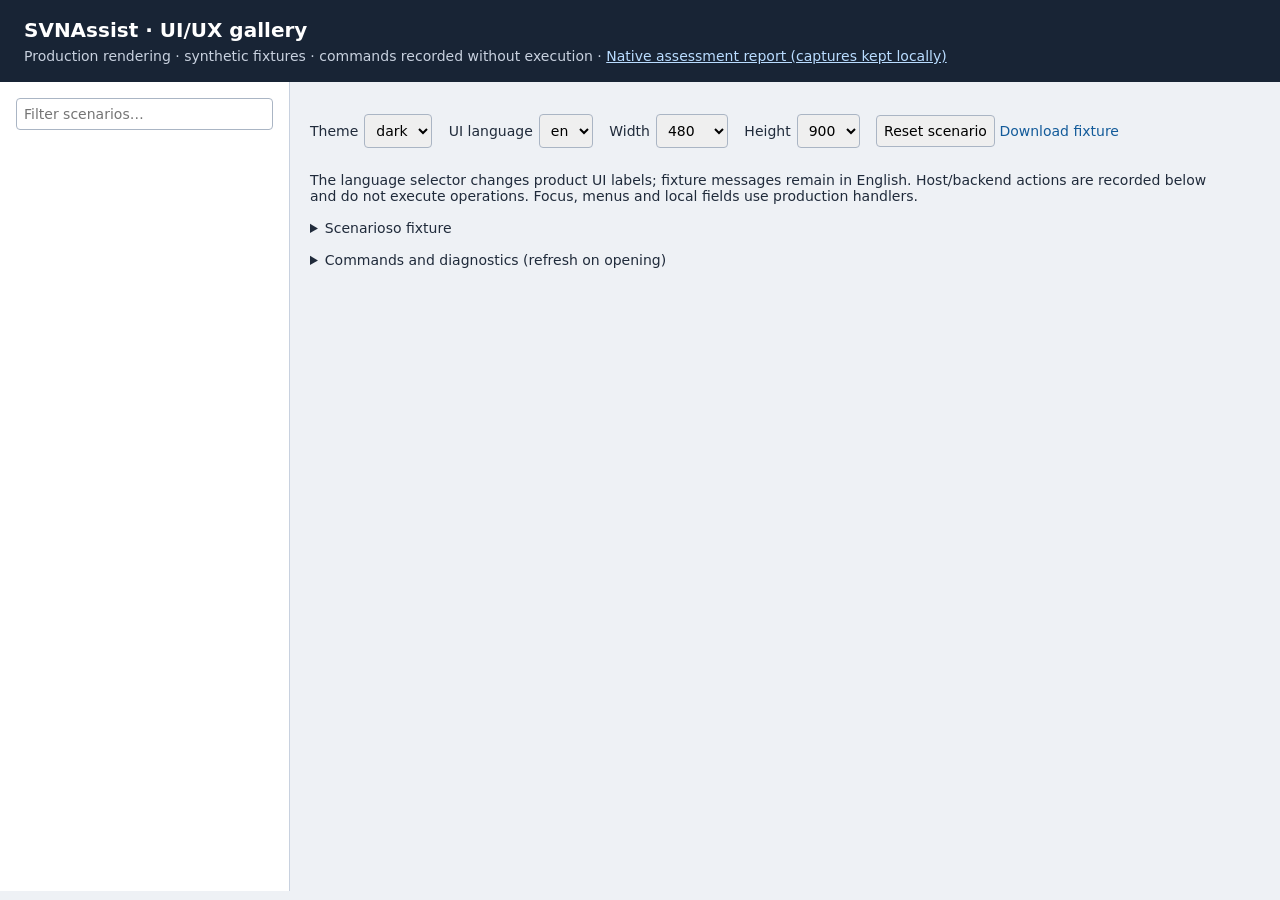
<file: tools/ui-audit/gallery.html>
<!doctype html>
<html lang="en"><meta charset="utf-8"><meta name="viewport" content="width=device-width,initial-scale=1">
<title>SVNAssist · UI audit</title>
<style>
*{box-sizing:border-box}body{margin:0;background:#eef1f5;color:#202b3b;font:14px system-ui}header{padding:18px 24px;background:#182435;color:white}h1{font-size:20px;margin:0 0 6px}header p{margin:0;color:#c8d1df}main{display:grid;grid-template-columns:290px 1fr;height:calc(100vh - 91px)}nav{overflow:auto;background:white;padding:16px;border-right:1px solid #c8d1df}nav a{display:block;padding:9px;color:#24354d;text-decoration:none;border-radius:5px}nav a[aria-current]{background:#dceafa;font-weight:600}input,select,button{font:inherit;padding:7px;border:1px solid #aab5c4;border-radius:4px}#search{width:100%;margin-bottom:12px}.work{overflow:auto;padding:20px}label{display:inline-flex;gap:6px;align-items:center;margin:0 12px 12px 0}#stage{width:max-content;max-width:100%;}iframe{display:block;border:1px solid #aab5c4;background:#202020}h2{font-size:18px;margin:0 0 10px}#meta{margin:0 0 12px;color:#46546a}details{margin-top:16px}pre{white-space:pre-wrap;overflow-wrap:anywhere;background:white;padding:16px;max-width:1000px}.note{margin-top:12px;max-width:900px}a{color:#135b9a}
</style>
<header><h1>SVNAssist · UI/UX gallery</h1><p>Production rendering · synthetic fixtures · commands recorded without execution · <a href="NATIVE-REPORT.md" style="color:#b9dcff">Native assessment report (captures kept locally)</a></p></header>
<main><nav aria-label="Scenarios"><input id="search" type="search" aria-label="Filter scenarios" placeholder="Filter scenarios…"><div id="links"></div></nav><section class="work"><h2 id="title"></h2><p id="meta"></p>
<label>Theme <select id="theme"><option>dark</option><option>light</option><option>blue</option></select></label>
<label>UI language <select id="lang"><option>en</option><option>it</option></select></label>
<label>Width <select id="width"><option>360</option><option selected>480</option><option>800</option><option>1200</option></select></label>
<label>Height <select id="height"><option>600</option><option selected>900</option></select></label>
<button id="reset">Reset scenario</button> <a id="fixture" download>Download fixture</a>
<div id="stage"></div><p class="note">The language selector changes product UI labels; fixture messages remain in English. Host/backend actions are recorded below and do not execute operations. Focus, menus and local fields use production handlers.</p>
<details><summary>Scenarioso fixture</summary><pre id="json"></pre></details><details><summary>Commands and diagnostics (refresh on opening)</summary><pre id="diagnostics"></pre></details>
</section></main><script>
/*DATA*/
const $=id=>document.getElementById(id);let selected,blob;
function list(){const q=$('search').value.toLowerCase();$('links').replaceChildren(...SCENARIOS.filter(s=>(s.title+' '+s.id).toLowerCase().includes(q)).map(s=>{const a=document.createElement('a');a.href='#'+s.id;a.textContent=s.title;if(s.id===selected?.id)a.setAttribute('aria-current','page');return a}));}
function render(){const params=new URLSearchParams(location.hash.slice(1));selected=SCENARIOS.find(s=>s.id===(params.get('scene')||location.hash.slice(1)))||SCENARIOS[0];for(const k of ['theme','lang','width','height'])if(params.has(k)&&[...$(k).options].some(o=>o.value===params.get(k)))$(k).value=params.get(k);
 $('title').textContent=selected.title;$('meta').textContent=selected.id+' · '+selected.source;$('json').textContent=JSON.stringify(selected.state,null,2);
 if(blob)URL.revokeObjectURL(blob);blob=URL.createObjectURL(new Blob([JSON.stringify(selected.state,null,2)],{type:'application/json'}));$('fixture').href=blob;$('fixture').download=selected.id+'.json';
 const config={scenario:selected,theme:$('theme').value,lang:$('lang').value};const frame=document.createElement('iframe');frame.title=selected.title;frame.width=$('width').value;frame.height=$('height').value;
 frame.srcdoc=UI.replace('<head>','<head><script>window.__auditConfig='+JSON.stringify(config).replace(/</g,'\\u003c')+';<\/script>').replace('<body>','<body data-view="'+selected.view+'">');frame.dataset.view=selected.view;
 $('stage').replaceChildren(frame);list();}
function navigate(){location.hash=new URLSearchParams({scene:selected.id,theme:$('theme').value,lang:$('lang').value,width:$('width').value,height:$('height').value});}
for(const k of ['theme','lang','width','height'])$(k).onchange=navigate;$('reset').onclick=render;$('search').oninput=list;addEventListener('hashchange',render);
$('diagnostics').parentElement.addEventListener('toggle',()=>{const w=$('stage').firstChild?.contentWindow;$('diagnostics').textContent=JSON.stringify({errors:w?.__auditErrors,commands:w?.__auditCommands},null,2)});render();
</script></html>
</file>
